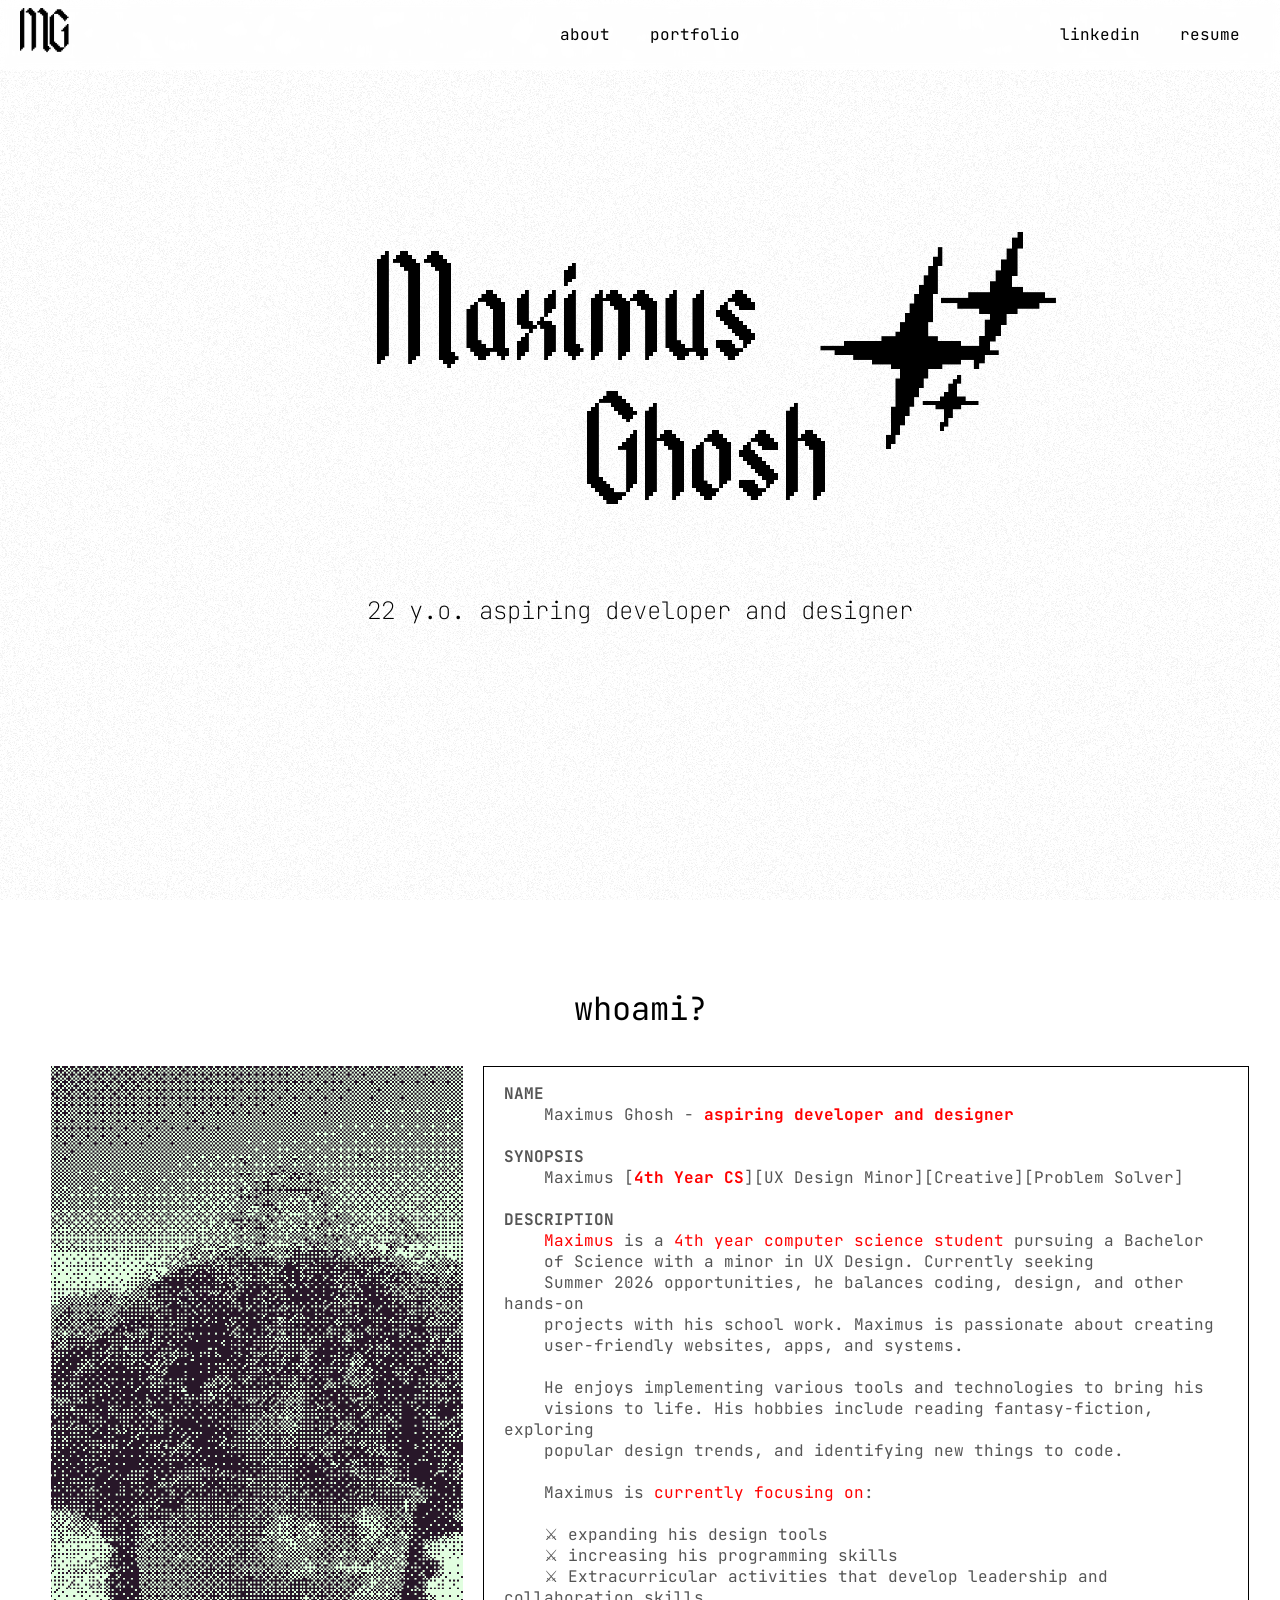
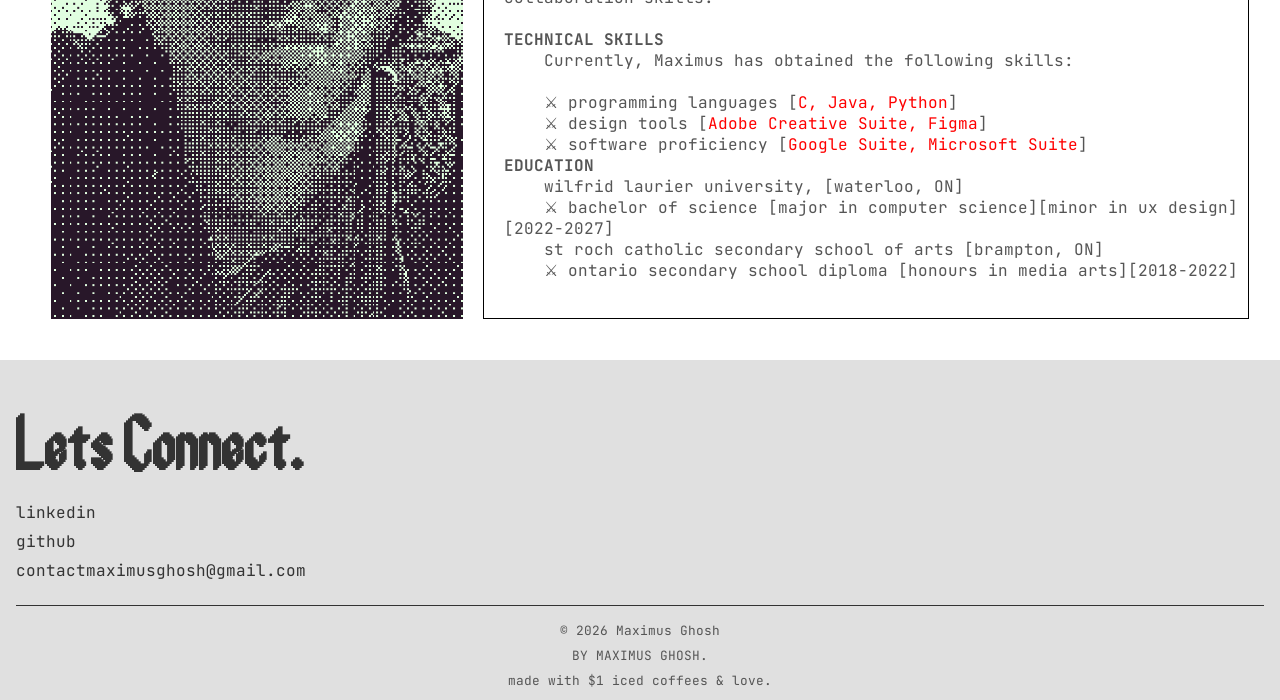
<file: index.html>
<!DOCTYPE html>
<html lang="en">

<head>
    <!-- Metadata and links to CSS files -->
    <meta charset="UTF-8">
    <meta name="viewport" content="width=device-width, initial-scale=1.0">
    <title>maximus ghosh's portfolio</title>
    <link rel="icon" type="image/png" href="./assets/starlogo.png">
    <link rel="stylesheet" href="style.css">
    <link rel="stylesheet" href="mediaqueries.css">
</head>
<body>
    <!-- Loading screen with pixel loader animation -->
    <div id="loading-screen">
        <div class="pixel-loader">
            <div class="pixel"></div>
            <div class="pixel"></div>
            <div class="pixel"></div>
            <div class="pixel"></div>
        </div>
    </div>

    <!-- Canvas element for noisy background effect -->
    <canvas id="noisyCanvas"></canvas>

    <!-- Header section -->
    <header>
        <div class="header-container">
            <div class="logo">
                <a href="#homepage">
                    <img src="./assets/logo.png" alt="Maximus Ghosh">
                </a>
            </div>
            <nav id="center-nav">
                <ul class="nav-links">
                    <li><a href="#about">about</a></li>
                    <li><a href="portfolio.html">portfolio</a></li>
                </ul>
            </nav>
            <nav id="right-nav">
                <ul class="nav-links">
                    <li><a href="https://www.linkedin.com/in/maximus-ghosh-b7234b237/" target="_blank">linkedin</a></li>
                    <li><a href="./assets/MaximusGhosh_Resume.pdf" target="_blank">resume</a></li>
                </ul>
            </nav>
            <div class="hamburger-icon">
                <div></div>
                <div></div>
                <div></div>
            </div>
        </div>
    </header>

    <!-- Main container with title -->
    <div class="container" id="homepage">
        <div class="title">
            <div class="main-title">
                <span class="title-part-left">Maximus</span><br>
                <span class="title-part-right">Ghosh</span>
            </div>
            <div class="right-images">
                <img src="./assets/mainstar.png" alt="Large Star" class="decor-image large-star">
                <img src="./assets/substar.png" alt="Medium Star" class="decor-image medium-star">
                <img src="./assets/minorstar.png" alt="Small Star" class="decor-image small-star">
            </div>
        </div>
        <div class="subtitle">
            <p>22 y.o. aspiring developer and designer</p>
        </div>
    </div>

    <!-- About section -->
    <section id="about" class="content-section">
        <div class="container">
            <div class="section-header">
                <h1 class="section-title">whoami?</h1>
            </div>
            <div class="about-content">
                <div class="about-left">
                    <img src="./assets/maxold.png" alt="Profile Picture" class="profile-pic">
                </div>
                <div class="about-right">
                    <pre class="about-text">
<b>NAME</b>
    Maximus Ghosh - <b class="text-red">aspiring developer and designer</b>

<b>SYNOPSIS</b>
    Maximus [<b class="text-red">4th Year CS</b>][UX Design Minor][Creative][Problem Solver]

<b>DESCRIPTION</b>
    <span class="text-red">Maximus</span> is a <span class="text-red">4th year computer science student</span> pursuing a Bachelor
    of Science with a minor in UX Design. Currently seeking
    Summer 2026 opportunities, he balances coding, design, and other hands-on
    projects with his school work. Maximus is passionate about creating
    user-friendly websites, apps, and systems.

    He enjoys implementing various tools and technologies to bring his
    visions to life. His hobbies include reading fantasy-fiction, exploring
    popular design trends, and identifying new things to code.

    Maximus is <span class="text-red">currently focusing on</span>:

    ⚔︎ expanding his design tools
    ⚔︎ increasing his programming skills
    ⚔︎ Extracurricular activities that develop leadership and collaboration skills.

<b>TECHNICAL SKILLS</b>
    Currently, Maximus has obtained the following skills:

    ⚔︎ programming languages [<span class="text-red">C, Java, Python</span>]
    ⚔︎ design tools [<span class="text-red">Adobe Creative Suite, Figma</span>]
    ⚔︎ software proficiency [<span class="text-red">Google Suite, Microsoft Suite</span>]
<b>EDUCATION</b>
    wilfrid laurier university, [waterloo, ON]
    ⚔︎ bachelor of science [major in computer science][minor in ux design][2022-2027]
    st roch catholic secondary school of arts [brampton, ON]
    ⚔︎ ontario secondary school diploma [honours in media arts][2018-2022]
                    </pre>
                </div>
            </div>
        </div>
    </section>

    <!-- Footer section -->
    <footer>
        <div class="footer-container">
            <div class="footer-left">
                <h2 class="footer-title ancient-font">Lets Connect.</h2>
                <ul class="contact-list">
                    <li><a href="https://www.linkedin.com/in/maximus-ghosh-b7234b237/" target="_blank">linkedin</a></li>
                    <li><a href="https://github.com/maxxxiki" target="_blank">github</a></li>
                    <li><a href="mailto:contactmaximusghosh@gmail.com">contactmaximusghosh&#64;gmail.com</a></li>
                </ul>
            </div>
        </div>
        <div class="footer-bottom">
            <p>&#169; 2026 Maximus Ghosh</p>
            <p>BY MAXIMUS GHOSH.</p>
            <p>made with $1 iced coffees & love.</p>
        </div>
    </footer>

    <!-- JavaScript files -->
    <script src="script.js"></script>
</body>
</html>
</file>
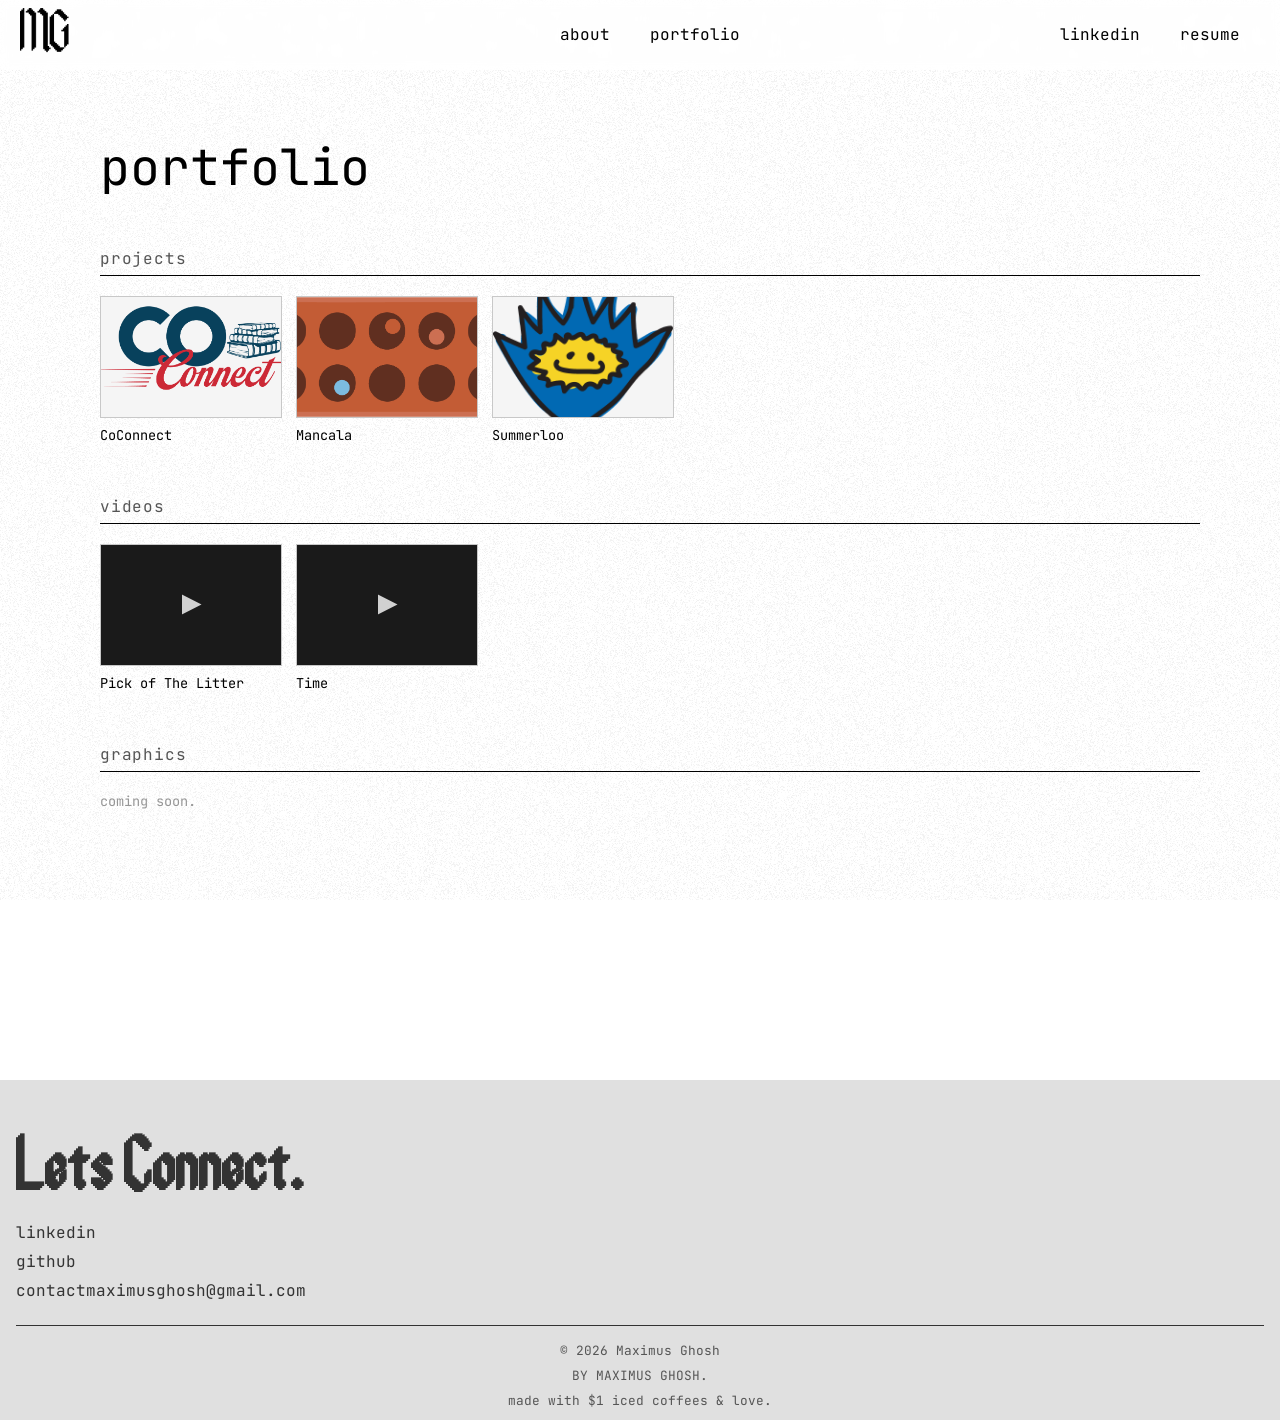
<file: portfolio.html>
<!DOCTYPE html>
<html lang="en">

<head>
    <meta charset="UTF-8">
    <meta name="viewport" content="width=device-width, initial-scale=1.0">
    <title>maximus ghosh's portfolio</title>
    <link rel="icon" type="image/png" href="./assets/starlogo.png">
    <link rel="stylesheet" href="style.css">
    <link rel="stylesheet" href="mediaqueries.css">
</head>
<body>
    <!-- Loading screen -->
    <div id="loading-screen">
        <div class="pixel-loader">
            <div class="pixel"></div>
            <div class="pixel"></div>
            <div class="pixel"></div>
            <div class="pixel"></div>
        </div>
    </div>

    <!-- Noisy background canvas -->
    <canvas id="noisyCanvas"></canvas>

    <!-- Header -->
    <header>
        <div class="header-container">
            <div class="logo">
                <a href="index.html">
                    <img src="./assets/logo.png" alt="Maximus Ghosh">
                </a>
            </div>
            <nav id="center-nav">
                <ul class="nav-links">
                    <li><a href="index.html#about">about</a></li>
                    <li><a href="portfolio.html">portfolio</a></li>
                </ul>
            </nav>
            <nav id="right-nav">
                <ul class="nav-links">
                    <li><a href="https://www.linkedin.com/in/maximus-ghosh-b7234b237/" target="_blank">linkedin</a></li>
                    <li><a href="./assets/MaximusGhosh_Resume.pdf" target="_blank">resume</a></li>
                </ul>
            </nav>
            <div class="hamburger-icon">
                <div></div>
                <div></div>
                <div></div>
            </div>
        </div>
    </header>

    <!-- Modal -->
    <div id="portfolio-modal-overlay" class="modal-overlay">
        <div id="portfolio-modal" class="modal-box">
            <button class="modal-close" id="modal-close">&#10005;</button>
            <div class="modal-content" id="modal-content"></div>
        </div>
    </div>

    <!-- Portfolio page -->
    <main class="portfolio-page">
        <div class="portfolio-inner">
            <h1 class="portfolio-page-title">portfolio</h1>

            <!-- Projects -->
            <div class="portfolio-category">
                <h2 class="category-label">projects</h2>
                <div class="portfolio-grid">

                    <div class="portfolio-item"
                        data-title="CoConnect"
                        data-desc="2024"
                        data-links='[{"label":"write-up","url":"https://maximusghosh.notion.site/CoConnect-8660eae3343b423b8203d002855d8009?pvs=4"},{"label":"figma demo","url":"https://www.figma.com/proto/CInzxmgAXQ6r9ZkA9bOzfI/UXL-designathon?node-id=40-481&t=ETV3HSm5Th6XPtfU-1"}]'
                        data-thumb="./assets/proj1.png">
                        <div class="item-thumb">
                            <img src="./assets/proj1.png" alt="CoConnect">
                        </div>
                        <span class="item-label">CoConnect</span>
                    </div>

                    <div class="portfolio-item"
                        data-title="Mancala"
                        data-desc="2024"
                        data-links='[{"label":"write-up","url":"./assets/Mancala_Report.pdf"},{"label":"github","url":"https://github.com/maxxxiki/mancala"}]'
                        data-thumb="./assets/mancalaHD.png">
                        <div class="item-thumb">
                            <img src="./assets/mancalaHD.png" alt="Mancala">
                        </div>
                        <span class="item-label">Mancala</span>
                    </div>

                    <div class="portfolio-item"
                        data-title="Summerloo"
                        data-desc="2024"
                        data-links='[{"label":"visit site","url":"https://summerloo.net"}]'
                        data-thumb="./assets/Asset_9.png">
                        <div class="item-thumb">
                            <img src="./assets/Asset_9.png" alt="Summerloo">
                        </div>
                        <span class="item-label">Summerloo</span>
                    </div>

                </div>
            </div>

            <!-- Videos -->
            <div class="portfolio-category">
                <h2 class="category-label">videos</h2>
                <div class="portfolio-grid">

                    <div class="portfolio-item"
                        data-title="Pick of The Litter"
                        data-desc="2022"
                        data-links='[]'
                        data-vimeo='<div style="padding:56.25% 0 0 0;position:relative;"><iframe src="https://player.vimeo.com/video/1184604099?badge=0&amp;autopause=0&amp;player_id=0&amp;app_id=58479" frameborder="0" allow="autoplay; fullscreen; picture-in-picture; clipboard-write; encrypted-media; web-share" referrerpolicy="strict-origin-when-cross-origin" style="position:absolute;top:0;left:0;width:100%;height:100%;" title="Pick of The Litter"></iframe></div>'>
                        <div class="item-thumb item-thumb--video">
                            <div class="video-play-icon">&#9654;</div>
                        </div>
                        <span class="item-label">Pick of The Litter</span>
                    </div>

                    <div class="portfolio-item"
                        data-title="Time"
                        data-desc="2021"
                        data-links='[]'
                        data-vimeo='<div style="padding:56.25% 0 0 0;position:relative;"><iframe src="https://player.vimeo.com/video/1184617067?title=0&amp;byline=0&amp;portrait=0&amp;badge=0&amp;autopause=0&amp;player_id=0&amp;app_id=58479" width="1920" height="1080" frameborder="0" allow="autoplay; fullscreen; picture-in-picture; clipboard-write; encrypted-media; web-share" referrerpolicy="strict-origin-when-cross-origin" style="position:absolute;top:0;left:0;width:100%;height:100%;" title="TimeCaptions"></iframe></div>'>
                        <div class="item-thumb item-thumb--video">
                            <div class="video-play-icon">&#9654;</div>
                        </div>
                        <span class="item-label">Time</span>
                    </div>

                </div>
            </div>

            <!-- Graphics -->
            <div class="portfolio-category">
                <h2 class="category-label">graphics</h2>
                <div class="portfolio-grid">
                    <p class="category-empty">coming soon.</p>
                </div>
            </div>

        </div>
    </main>

    <!-- Footer -->
    <footer>
        <div class="footer-container">
            <div class="footer-left">
                <h2 class="footer-title ancient-font">Lets Connect.</h2>
                <ul class="contact-list">
                    <li><a href="https://www.linkedin.com/in/maximus-ghosh-b7234b237/" target="_blank">linkedin</a></li>
                    <li><a href="https://github.com/maxxxiki" target="_blank">github</a></li>
                    <li><a href="mailto:contactmaximusghosh@gmail.com">contactmaximusghosh&#64;gmail.com</a></li>
                </ul>
            </div>
        </div>
        <div class="footer-bottom">
            <p>&#169; 2026 Maximus Ghosh</p>
            <p>BY MAXIMUS GHOSH.</p>
            <p>made with $1 iced coffees & love.</p>
        </div>
    </footer>

    <script src="script.js"></script>
    <script>
        const items       = document.querySelectorAll('.portfolio-item');
        const overlay     = document.getElementById('portfolio-modal-overlay');
        const modal       = document.getElementById('portfolio-modal');
        const closeBtn    = document.getElementById('modal-close');
        const modalContent = document.getElementById('modal-content');

        function openModal(item) {
            const title = item.dataset.title;
            const desc  = item.dataset.desc;
            const links = JSON.parse(item.dataset.links || '[]');
            const vimeo = item.dataset.vimeo || null;
            const thumb = item.dataset.thumb || null;

            let mediaHTML = '';
            if (vimeo) {
                mediaHTML = `<div class="modal-video">${vimeo}</div>`;
            } else if (thumb) {
                mediaHTML = `<img src="${thumb}" class="modal-img" alt="${title}">`;
            }

            let linksHTML = '';
            if (links.length) {
                linksHTML = '<div class="modal-links">' +
                    links.map(l =>
                        `<a href="${l.url}" class="btn btn-color-2" target="_blank">${l.label}</a>`
                    ).join('') +
                    '</div>';
            }

            modalContent.innerHTML = `
                <h2 class="modal-title">${title}</h2>
                ${mediaHTML}
                <p class="modal-desc">${desc}</p>
                ${linksHTML}
            `;

            // Inject Vimeo player.js once
            if (vimeo && !document.querySelector('script[src="https://player.vimeo.com/api/player.js"]')) {
                const s = document.createElement('script');
                s.src = 'https://player.vimeo.com/api/player.js';
                document.body.appendChild(s);
            }

            overlay.classList.add('open');
            document.body.classList.add('modal-active');
        }

        function closeModal() {
            overlay.classList.remove('open');
            document.body.classList.remove('modal-active');
            // Clear content to stop video playback
            modalContent.innerHTML = '';
        }

        items.forEach(item => item.addEventListener('click', () => openModal(item)));
        closeBtn.addEventListener('click', closeModal);
        overlay.addEventListener('click', e => {
            if (e.target === overlay) closeModal();
        });
        document.addEventListener('keydown', e => {
            if (e.key === 'Escape') closeModal();
        });
    </script>
</body>
</html>
</file>
<file: style.css>
/* Import fonts */
@import url('https://fonts.googleapis.com/css2?family=JetBrains+Mono:wght@400;700&display=swap');

/* Custom font face */
@font-face {
    font-family: 'AncientModernTales';
    src: url('./assets/fonts/AncientModernTales-a7Po.ttf') format('truetype');
    font-weight: normal;
    font-style: normal;
}

/* Global styles */
html {
    scroll-behavior: smooth;
}

body, html {
    margin: 0;
    padding: 0;
    height: 100%;
    width: 100%;
    font-family: 'JetBrains Mono', monospace;
    color: black;
}

/* Noisy canvas background */
#noisyCanvas {
    position: fixed;
    top: 0;
    left: 0;
    width: 100%;
    height: 100%;
    z-index: -1;
}

/* Loading screen styles */
#loading-screen {
    position: fixed;
    top: 0;
    left: 0;
    width: 100%;
    height: 100%;
    background-color: white;
    display: flex;
    align-items: center;
    justify-content: center;
    z-index: 1000;
}

.pixel-loader {
    display: flex;
    gap: 5px;
}

.pixel {
    width: 10px;
    height: 10px;
    background-color: black;
    animation: pixelAnimation 1s infinite alternate;
}

.pixel:nth-child(1) {
    animation-delay: 0s;
}

.pixel:nth-child(2) {
    animation-delay: 0.2s;
}

.pixel:nth-child(3) {
    animation-delay: 0.4s;
}

.pixel:nth-child(4) {
    animation-delay: 0.6s;
}

@keyframes pixelAnimation {
    0% {
        transform: scale(1);
    }
    100% {
        transform: scale(1.5);
    }
}

/* Header styles */
header {
    position: fixed;
    top: 0;
    left: 0;
    width: 100%;
    z-index: 10;
    display: flex;
    justify-content: center; /* Center the header content */
    align-items: center;
    padding: 3px 0;
    backdrop-filter: blur(5px);
    background: rgba(255, 255, 255, 0.7);
}

.header-container {
    display: flex;
    justify-content: space-between;
    align-items: center;
    width: 100%;
    padding: 0 20px;
    position: relative;  /* Ensure the container has a position */
}

#center-nav {
    position: absolute;  /* Position the center navigation absolutely */
    left: 50%;
    transform: translateX(-50%);
}

#right-nav {
    display: flex;
    justify-content: flex-end;
}

.nav-links {
    display: flex;
    gap: 20px;
    list-style: none;
    padding: 10px;
    margin: 0;
    justify-content: center;  /* Center the navigation links */
    width: 100%;  /* Take full width of the container */
}

.logo {
    max-width: 100px;
    height: auto;
}

.logo img {
    max-width: 100px;
    height: auto;
}

.nav-links li {
    margin: 0;
}

.nav-links a {
    color: rgb(0, 0, 0);
    text-decoration: none;
    font-size: 1em;
    font-family: 'JetBrains Mono', monospace;
    padding: 5px 10px;
}

.nav-links a:hover {
    color: rgb(255, 0, 0);
}

/* Main container styles */
.container {
    position: relative;
    height: 100vh;
    text-align: center;
    display: flex;
    flex-direction: column;
    align-items: center;
    justify-content: center;
}

/* Title styles */
.title {
    font-family: 'AncientModernTales', monospace;
    font-size: 8em;
    color: black;
    margin-bottom: 20px;
    text-align: center;
    cursor: default;
    animation: bounce 1.5s infinite steps(2);
    display: flex;
    flex-direction: row; /* To place title and images in a row */
    align-items: center; /* Center items vertically */
    justify-content: center; /* Center items horizontally */
}

.title-part-left {
    display: inline-block;
    transform: translateX(-70px);
}

.title-part-right {
    display: inline-block;
    transform: translateX(70px);
}

.subtitle {
    font-family: 'JetBrains Mono', monospace;
    align-self: center;
    font-size: .5em;
    margin-top: 10px;
}

.right-images {
    position: relative; /* Use relative positioning for the container */
    display: flex;
    flex-direction: column; /* Stack images vertically */
    align-items: center;
    margin-left: 0px; /* Adjust spacing between title and images */
}

.decor-image {
    position: absolute; /* Use absolute positioning for the images */
}

/* Individual star styling */
@keyframes bounce {
    0%, 100% {
        transform: translateY(0);
    }
    50% {
        transform: translateY(-10px);
    }
}

/* Added styles for the subtitle */
.subtitle {
    font-family: 'JetBrains Mono', monospace;
    font-weight: lighter;
    font-size: 1.5em; /* Adjust size as needed */
    margin-top: 20px; /* Adjust spacing as needed */
}

.large-star {
    width: 300px;
    top: -200px;
    left: -50px;
}

.medium-star {
    width: 350px;
    top: -230px; /* Adjust to overlap with the large star */
    left: -78px; /* Adjust to overlap with the large star */
}

.small-star {
    width: 275px;
    top: -175px; /* Adjust to overlap with the medium star */
    left: -35px; /* Adjust to overlap with the medium star */
}

/* Section styles */
.content-section {
    padding: 40px 0;
    text-align: center;
    height: 100vh;
    position: relative; /* Ensure sections are positioned correctly */
    z-index: 1; /* Ensure sections appear above the noisy canvas */
}

#about, #projects {
    display: flex;
    flex-direction: column;
    align-items: center;
    justify-content: center;
    text-align: center;
    width: 80%;
    margin: 0 auto;
}

#projects {
    height: 100vh;
}

#about h1, #about h2, #about p,
#resume h1, #resume p,
#projects h1, #projects p {
    text-align: center;
    font-weight: 400;
    font-family: 'JetBrains Mono', monospace;
}

#about h1, #resume h1, #projects h1 {
    font-size: 2em;
    margin-bottom: 0.5em;
}

#about h2 {
    font-size: 1.5em;
    margin-top: 1em;
    margin-bottom: 0.5em;
}

#about p, #resume p, #projects p {
    font-size: 1em;
    margin-bottom: 0.5em;
}

.contact-info {
    font-family: 'JetBrains Mono', monospace;
    font-size: 1.2em;
    font-weight: 400;
}

.availability {
    color: grey;
}

.content-logo {
    margin-bottom: 20px;
}

#about {
    position: relative;
    display: flex;
    align-items: center;
    justify-content: center;
    padding: 80px 5px 80px;
    height: auto;
    scroll-margin-top: 60px;
}

.about-content {
    display: flex;
    width: 115%;
    padding: 0px;
    align-items: stretch;
}

.about-left {
    display: flex;
    justify-content: center;
    align-items: stretch;
    flex-shrink: 0;
    width: 35%;
    box-sizing: border-box;
}

.profile-pic {
    width: 100%;
    height: 100%;
    object-fit: cover;
    display: block;
}

.about-right {
    flex: 1;
    padding-left: 20px;
    font-size: 1rem;
    border: 1px solid black;
    transform: translateX(20px);
    width: fit-content;
    align-self: flex-start;
}

.about-text {
    text-align: left;
    white-space: pre-wrap;
    font-family: 'JetBrains Mono', monospace;
    color: rgb(85, 85, 85);
    padding: -30px;
}

.section-header {
    text-align: center;
    padding: 20px 0;
}

.section-title {
    font-size: 50px;
    font-family: 'JetBrains Mono', monospace;
    font-weight: 400;
}

/* Projects Section */
.experience-details-container {
    display: flex;
    justify-content: center;
    flex-direction: column;
}

.about-containers {
    display: flex;
    gap: 0.5rem;
    justify-content: space-around;
    flex-wrap: wrap;
}

.details-container {
    display: flex;
    flex-direction: column;
    align-items: center;
    padding: 2rem;
    border: 1px solid black;
    text-align: center;
    width: 25%;
    min-height: 400px; /* Set a minimum height to ensure alignment */
}

.article-container {
    display: flex;
    justify-content: center;
    align-items: center;
    height: 150px; /* Set a fixed height for the image container */
    margin-bottom: 1rem;
}

.project-img {
    max-width: 100%;
    max-height: 100%; /* Ensure the image fits within the container */
    object-fit: contain; /* Maintain aspect ratio */
}

.project-title {
    margin: 1rem;
    font-size: 1.5em;
}

.project-subtitle {
    margin-bottom: 1rem;
    font-size: 1rem;
    color: rgb(85, 85, 85);
}

.btn-container {
    display: flex;
    gap: 1rem;
    justify-content: center;
    margin-top:auto; /* Ensure buttons are aligned at the bottom */
}

.btn {
    font-weight: 600;
    transition: all 300ms ease;
    padding: 0.5rem 0.5rem;
    border-radius: 0.5rem;
    border: 1px solid rgb(163,163,163);
    background: none;
    cursor: pointer;
    text-decoration: none;
    color: black;
}

.btn:hover {
    background: rgb(53,53,53);
    color: white;
}

.btn-color-2 {
    border: 1px solid rgb(163,163,163);
}

.btn-color-2:hover {
    background: rgb(53,53,53);
    color: white;
}

.ancient-font {
    font-family: 'AncientModernTales', monospace;
}

/* Footer styles */
footer {
    background-color: #e0e0e0;
    padding: 0.2rem 1rem;
    color: #333;
    font-family: 'JetBrains Mono', monospace; /* Keep JetBrains Mono as the default font for the footer */
}

.footer-title {
    font-size: 10rem;
    margin-bottom: 0.2rem;
}

.footer-container {
    display: flex;
    justify-content: space-between;
    align-items: center;
    flex-wrap: wrap;
    border-bottom: 1px solid #333;
    padding-bottom: 0.5rem;
    margin-bottom: 1rem;
}

.footer-left {
    max-width: 80%;
}

.footer-left h2 {
    font-size: 4rem;
    margin-bottom: 0.2rem;
}

.contact-list {
    list-style: none;
    padding: 0;
}

.contact-list li {
    margin: 0.5rem 0;
}

.contact-list a {
    text-decoration: none;
    color: #333;
    transition: color 0.3s ease;
}

.contact-list a:hover {
    color: #ff0000;
}

.footer-right img {
    max-width: 100px;
    height: auto;
}

.footer-bottom {
    text-align: center;
    font-size: 0.8rem;
    color: #555;
}

.footer-bottom p {
    margin: 0.5rem 0;
}

/* Custom text color */
.text-red {
    color: red;
}

.hamburger-icon {
    display: none;
    cursor: pointer;
    flex-direction: column;
    gap: 5px;
    align-items: center; /* Center the divs horizontally */
    justify-content: center; /* Center the divs vertically */
    height: 24px; /* Set a height to ensure centering */
    position: relative; /* Change to relative to fix positioning issues */
}

.hamburger-icon {
    display: none;
    cursor: pointer;
    flex-direction: column;
    gap: 5px;
    align-items: center; /* Center the divs horizontally */
    justify-content: center; /* Center the divs vertically */
    height: 24px; /* Set a height to ensure centering */
    position: absolute; /* Position absolutely within header */
    right: 20px; /* Adjust right position to move it left */
    top: 50%; /* Center vertically */
    transform: translateY(-50%); /* Adjust vertical centering */
}

.hamburger-icon div {
    width: 25px;
    height: 3px;
    background-color: black;
    transition: transform 0.3s ease, opacity 0.3s ease; /* Add transition for top and bottom */
}

.hamburger-icon.open div:nth-child(1) {
    transform: rotate(45deg) translate(5px, 5px);
}

.hamburger-icon.open div:nth-child(2) {
    opacity: 0;
}

.hamburger-icon.open div:nth-child(3) {
    transform: rotate(-45deg) translate(5px, -5px);
}

/* For mobile view, show hamburger menu icon */
@media (max-width: 768px) {
    .hamburger-icon {
        display: flex;
        position: absolute;
        right: 20px; /* Adjust right position to move it left */
        top: 50%; /* Center vertically */
        transform: translateY(-50%); /* Adjust vertical centering */
    }

    .nav-links {
        display: none;
        flex-direction: column;
        gap: 10px;
    }

    .nav-links.open {
        display: flex;
    }
}

/* ── Portfolio page layout ── */
.portfolio-page {
    min-height: 100vh;
    height: auto;
    padding: 100px 0 80px;
}

.portfolio-inner {
    width: 90%;
    max-width: 1100px;
    margin: 0 auto;
    padding-left: 20px;
}

.portfolio-page-title {
    font-size: 50px;
    font-family: 'JetBrains Mono', monospace;
    font-weight: 400;
    margin-bottom: 48px;
}

/* ── Category sections ── */
.portfolio-category {
    margin-bottom: 52px;
}

.category-label {
    font-family: 'JetBrains Mono', monospace;
    font-weight: 400;
    font-size: 1rem;
    text-transform: lowercase;
    letter-spacing: 0.05em;
    color: rgb(85, 85, 85);
    border-bottom: 1px solid black;
    padding-bottom: 6px;
    margin-bottom: 20px;
}

.category-empty {
    font-family: 'JetBrains Mono', monospace;
    font-size: 0.85rem;
    color: rgb(150, 150, 150);
    margin: 0;
}

/* ── Grid of items ── */
.portfolio-grid {
    display: flex;
    flex-wrap: wrap;
    gap: 16px;
}

.portfolio-item {
    display: flex;
    flex-direction: column;
    align-items: flex-start;
    width: 180px;
    cursor: pointer;
}

.portfolio-item:hover .item-thumb {
    border-color: black;
}

.portfolio-item:hover .item-label {
    color: red;
}

.item-thumb {
    width: 180px;
    height: 120px;
    border: 1px solid rgb(200, 200, 200);
    overflow: hidden;
    display: flex;
    align-items: center;
    justify-content: center;
    background: #f5f5f5;
    transition: border-color 0.2s ease;
}

.item-thumb img {
    width: 100%;
    height: 100%;
    object-fit: cover;
    display: block;
}

.item-thumb--video {
    background: #1a1a1a;
    flex-direction: column;
    gap: 8px;
}

.video-play-icon {
    font-size: 2rem;
    color: white;
    opacity: 0.8;
}

.item-label {
    margin-top: 8px;
    font-family: 'JetBrains Mono', monospace;
    font-size: 0.85rem;
    color: black;
    transition: color 0.2s ease;
}

/* ── Modal overlay ── */
.modal-overlay {
    display: none;
    position: fixed;
    inset: 0;
    background: rgba(0, 0, 0, 0.7);
    z-index: 300;
    align-items: center;
    justify-content: center;
    padding: 24px;
    box-sizing: border-box;
    opacity: 0;
    transition: opacity 0.25s ease;
}

.modal-overlay.open {
    display: flex;
    opacity: 1;
}

/* ── Modal box ── */
.modal-box {
    position: relative;
    background: white;
    width: 100%;
    max-width: 900px;
    max-height: 90vh;
    overflow-y: auto;
    padding: 48px 40px 36px;
    box-sizing: border-box;
    border: 1px solid black;
}

.modal-close {
    position: absolute;
    top: 14px;
    right: 18px;
    background: none;
    border: none;
    font-size: 1.1rem;
    cursor: pointer;
    font-family: 'JetBrains Mono', monospace;
    color: black;
    padding: 4px 8px;
    line-height: 1;
}

.modal-close:hover {
    color: red;
}

.modal-title {
    font-family: 'JetBrains Mono', monospace;
    font-weight: 400;
    font-size: 1.4rem;
    margin: 0 0 20px;
}

/* Video embed — sized to give Vimeo controls enough room */
.modal-video {
    position: relative;
    width: 100%;
    padding-bottom: 56.25%;
    margin-bottom: 20px;
    background: #000;
}

.modal-video > div {
    position: absolute !important;
    inset: 0;
    padding: 0 !important;
}

.modal-video iframe {
    position: absolute;
    top: 0;
    left: 0;
    width: 100%;
    height: 100%;
    border: 0;
}

.modal-img {
    width: 100%;
    height: auto;
    display: block;
    margin-bottom: 20px;
    border: 1px solid rgb(200, 200, 200);
}

.modal-desc {
    font-family: 'JetBrains Mono', monospace;
    font-size: 0.88rem;
    color: rgb(85, 85, 85);
    line-height: 1.7;
    margin-bottom: 24px;
}

.modal-links {
    display: flex;
    flex-wrap: wrap;
    gap: 10px;
}

body.modal-active {
    overflow: hidden;
}
</file>
<file: mediaqueries.css>
/* Mobile styles */
@media (max-width: 768px) {
    /* Header styles */
    header {
        padding: 5px 0;
    }

    .header-container {
        flex-direction: row;
        justify-content: space-between;
        padding: 0 5px;
    }

    .logo {
        margin-bottom: 0;
        left:40px;
        order: 0; /* Ensure the logo is on the left */
    }

    .hamburger-icon {
        display: flex;
        order: 2; /* Ensure the hamburger menu is on the right */
        margin-top: 3px;
        right:40px;
        align-items: auto; /* Center the X icon vertically */
    }

    /* Main container styles */
    .title {
        font-size: 3em;
        flex-direction: column;
        margin-bottom: 10px;
    }

    .title-part-left, .title-part-right {
        transform: translateX(0);
        font-size: 1.5em; /* Adjust font size for mobile */
        text-align: center; /* Center text on mobile */
    }

    .right-images {
        height: auto;
        width: 30%;
    }

    .large-star {
        width: 100px; /* Adjust the size for mobile */
        top: -130px;
        left: 110px;
    }

    .medium-star {
        width: 120px; /* Adjust the size for mobile */
        top: -140px;
        left: 100px;
    }

    .small-star {
        width: 80px; /* Adjust the size for mobile */
        top: -110px;
        left: 120px;
    }

    .subtitle {
        font-size: 0.8em;
    }

    /* About section styles */
    #about {
        padding-top: 700px; /* Original padding */
    }

    .about-content {
        flex-direction: column;
        width: 100%; /* Ensure the width fits within the screen */
        align-items: center;
    }

    .about-left, .about-right {
        width: 125%;
        max-width: none;
        border: none;
    }

    .about-left {
        margin-bottom: 0px;
    }

    .about-right {
        text-align: left;
        padding-left: 10px;
        margin-right: 10px; /* Ensure the text is aligned properly */
    }

    .about-text {
        font-size: 0.8rem;
        margin-right:30px; /* Adjust font size for readability */
        padding: 0 10px; /* Add padding for better spacing */
    }

    /* Projects section styles */
    #projects {
        margin-top: 1100px; /* Original margin */
        padding-top: 20px; /* Adjust padding as needed */
    }

    .experience-details-container {
        flex-direction: column;
        gap: 20px;
    }

    .details-container {
        width: 100%;
        margin-bottom: 20px;
    }

    /* Footer styles */
    footer {
        margin-top: 500px; /* Increased margin to move footer lower */
        padding-top: 20px; /* Adjust padding as needed */
    }

    .footer-container {
        flex-direction: column;
    }

    .footer-title {
        font-size: 3rem;
    }

    .footer-left h2 {
        font-size: 2rem;
    }

    .contact-list li {
        margin: 0.5rem 0;
    }

    /* General section spacing */
    .content-section {
        padding-top: 20px; /* Adjust padding as needed */
    }
}
</file>
